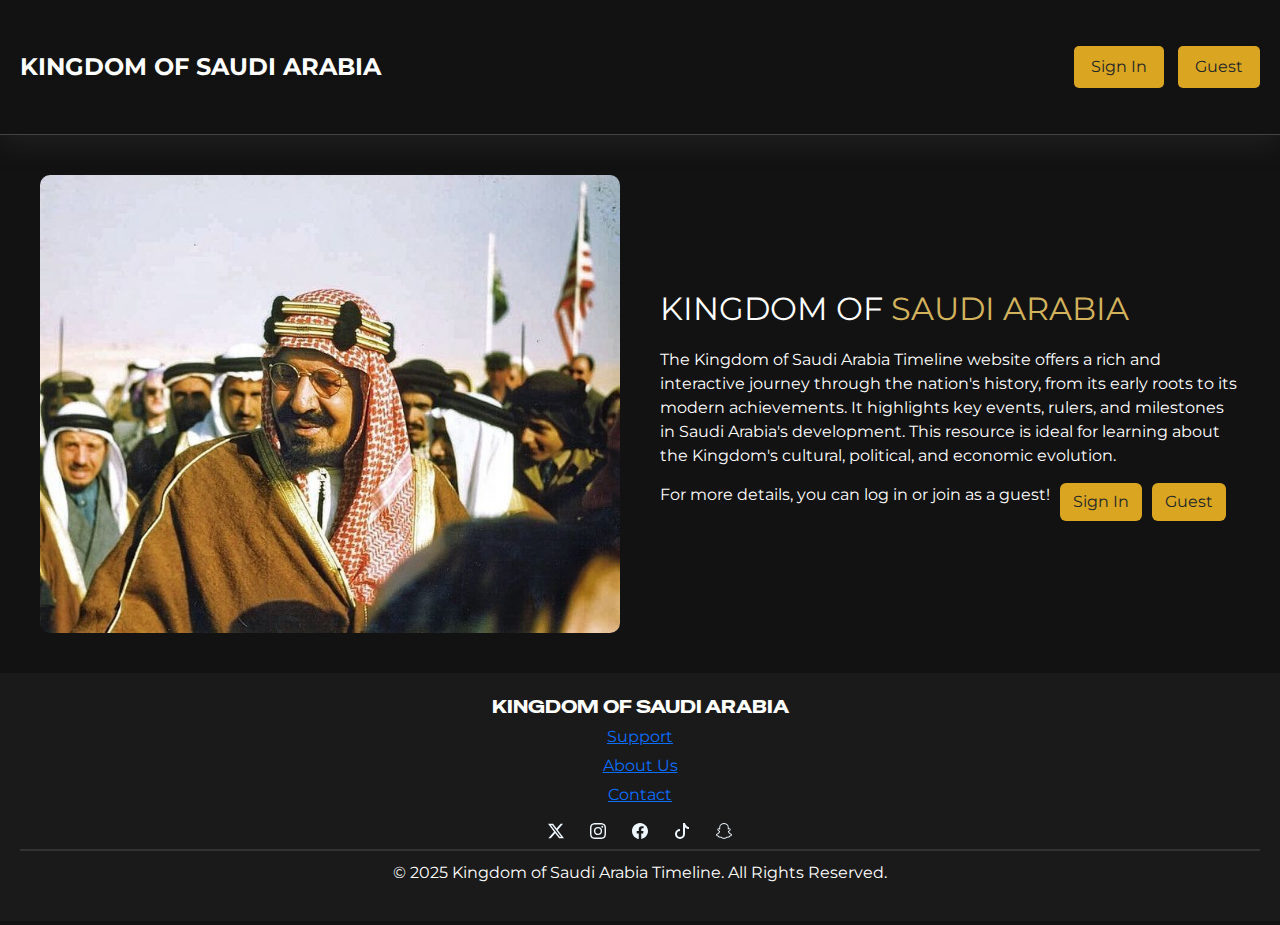
<file: index.html>
<!DOCTYPE html>
<html lang="en">
  <head>
    <meta charset="utf-8" />
    <meta name="viewport" content="width=device-width, initial-scale=1" />
    <title>TimeLine of Saudi</title>

    <link
      href="https://cdn.jsdelivr.net/npm/bootstrap@5.3.6/dist/css/bootstrap.min.css"
      rel="stylesheet"
      integrity="sha384-4Q6Gf2aSP4eDXB8Miphtr37CMZZQ5oXLH2yaXMJ2w8e2ZtHTl7GptT4jmndRuHDT"
      crossorigin="anonymous"
    />
    <link
      href="https://cdn.jsdelivr.net/npm/bootstrap@5.3.0/dist/css/bootstrap.min.css"
      rel="stylesheet"
    />
    <link rel="stylesheet" href="style.css" />
  </head>
  <body>
    <section>
      <nav>
        <div class="nav-title">
          <p class="">KINGDOM OF SAUDI ARABIA</p>
        </div>
        <div class="nav-btn">
          <a href="./sinIn.html">
            <button class="btn" style="background-color: goldenrod">
              Sign In
            </button></a
          >
          <a href=""><button class="btn" style="background-color: goldenrod">Guest</button></a>
          
        </div>
      </nav>
    </section>
    <section class="sec-2">
      <div class="sec-2-left">
        <div class="img">
          <img src="images/king-abdulazize.png" alt="" />
        </div>
      </div>
      <div class="sec-2-right">
        <div>
          <p class="title">
            KINGDOM OF
            <span style="color: rgb(211, 178, 93)">SAUDI ARABIA</span>
          </p>
        </div>
        <div>
          <p class="body-describe">
            The Kingdom of Saudi Arabia Timeline website offers a rich and
            interactive journey through the nation's history, from its early
            roots to its modern achievements. It highlights key events, rulers,
            and milestones in Saudi Arabia's development. This resource is ideal
            for learning about the Kingdom's cultural, political, and economic
            evolution.
          </p>
        </div>
        <div class="body-btn">
          <div>
            <p>For more details, you can log in or join as a guest!</p>
          </div>
          <a href="./sinIn.html">
            <button class="btn" style="background-color: goldenrod">
              Sign In
            </button></a
          >
          <a href=""><button class="btn" style="background-color: goldenrod">Guest</button></a>
        </div>
      </div>
    </section>

    <footer class="mb-1">
      <div class="footer-divs">
        <div class="footer-header">
          <div class="footer-titel">
            <p class="">KINGDOM OF SAUDI ARABIA</p>
          </div>
          <div class="support">
            <ul class="ul">
              <li><a href="">Support</a></li>
              <li><a href="">About Us</a></li>
              <li><a href="">Contact</a></li>
            </ul>
          </div>
        </div>
        <div class="d-flex justify-content-center gap-3">
          <svg
            xmlns="http://www.w3.org/2000/svg"
            style="color: aliceblue"
            width="16"
            height="16"
            fill="currentColor"
            class="bi bi-twitter-x"
            viewBox="0 0 16 16"
          >
            <path
              d="M12.6.75h2.454l-5.36 6.142L16 15.25h-4.937l-3.867-5.07-4.425 5.07H.316l5.733-6.57L0 .75h5.063l3.495 4.633L12.601.75Zm-.86 13.028h1.36L4.323 2.145H2.865z"
            />
          </svg>
          <svg
            xmlns="http://www.w3.org/2000/svg"
            style="color: aliceblue"
            width="16"
            height="16"
            fill="currentColor"
            class="bi bi-instagram"
            viewBox="0 0 16 16"
          >
            <path
              d="M8 0C5.829 0 5.556.01 4.703.048 3.85.088 3.269.222 2.76.42a3.9 3.9 0 0 0-1.417.923A3.9 3.9 0 0 0 .42 2.76C.222 3.268.087 3.85.048 4.7.01 5.555 0 5.827 0 8.001c0 2.172.01 2.444.048 3.297.04.852.174 1.433.372 1.942.205.526.478.972.923 1.417.444.445.89.719 1.416.923.51.198 1.09.333 1.942.372C5.555 15.99 5.827 16 8 16s2.444-.01 3.298-.048c.851-.04 1.434-.174 1.943-.372a3.9 3.9 0 0 0 1.416-.923c.445-.445.718-.891.923-1.417.197-.509.332-1.09.372-1.942C15.99 10.445 16 10.173 16 8s-.01-2.445-.048-3.299c-.04-.851-.175-1.433-.372-1.941a3.9 3.9 0 0 0-.923-1.417A3.9 3.9 0 0 0 13.24.42c-.51-.198-1.092-.333-1.943-.372C10.443.01 10.172 0 7.998 0zm-.717 1.442h.718c2.136 0 2.389.007 3.232.046.78.035 1.204.166 1.486.275.373.145.64.319.92.599s.453.546.598.92c.11.281.24.705.275 1.485.039.843.047 1.096.047 3.231s-.008 2.389-.047 3.232c-.035.78-.166 1.203-.275 1.485a2.5 2.5 0 0 1-.599.919c-.28.28-.546.453-.92.598-.28.11-.704.24-1.485.276-.843.038-1.096.047-3.232.047s-2.39-.009-3.233-.047c-.78-.036-1.203-.166-1.485-.276a2.5 2.5 0 0 1-.92-.598 2.5 2.5 0 0 1-.6-.92c-.109-.281-.24-.705-.275-1.485-.038-.843-.046-1.096-.046-3.233s.008-2.388.046-3.231c.036-.78.166-1.204.276-1.486.145-.373.319-.64.599-.92s.546-.453.92-.598c.282-.11.705-.24 1.485-.276.738-.034 1.024-.044 2.515-.045zm4.988 1.328a.96.96 0 1 0 0 1.92.96.96 0 0 0 0-1.92m-4.27 1.122a4.109 4.109 0 1 0 0 8.217 4.109 4.109 0 0 0 0-8.217m0 1.441a2.667 2.667 0 1 1 0 5.334 2.667 2.667 0 0 1 0-5.334"
            />
          </svg>
          <svg
            xmlns="http://www.w3.org/2000/svg"
            style="color: aliceblue"
            width="16"
            height="16"
            fill="currentColor"
            class="bi bi-facebook"
            viewBox="0 0 16 16"
          >
            <path
              d="M16 8.049c0-4.446-3.582-8.05-8-8.05C3.58 0-.002 3.603-.002 8.05c0 4.017 2.926 7.347 6.75 7.951v-5.625h-2.03V8.05H6.75V6.275c0-2.017 1.195-3.131 3.022-3.131.876 0 1.791.157 1.791.157v1.98h-1.009c-.993 0-1.303.621-1.303 1.258v1.51h2.218l-.354 2.326H9.25V16c3.824-.604 6.75-3.934 6.75-7.951"
            />
          </svg>
          <svg
            xmlns="http://www.w3.org/2000/svg"
            style="color: aliceblue"
            width="16"
            height="16"
            fill="currentColor"
            class="bi bi-tiktok"
            viewBox="0 0 16 16"
          >
            <path
              d="M9 0h1.98c.144.715.54 1.617 1.235 2.512C12.895 3.389 13.797 4 15 4v2c-1.753 0-3.07-.814-4-1.829V11a5 5 0 1 1-5-5v2a3 3 0 1 0 3 3z"
            />
          </svg>
          <svg
            xmlns="http://www.w3.org/2000/svg"
            style="color: aliceblue"
            width="16"
            height="16"
            fill="currentColor"
            class="bi bi-snapchat"
            viewBox="0 0 16 16"
          >
            <path
              d="M15.943 11.526c-.111-.303-.323-.465-.564-.599a1 1 0 0 0-.123-.064l-.219-.111c-.752-.399-1.339-.902-1.746-1.498a3.4 3.4 0 0 1-.3-.531c-.034-.1-.032-.156-.008-.207a.3.3 0 0 1 .097-.1c.129-.086.262-.173.352-.231.162-.104.289-.187.371-.245.309-.216.525-.446.66-.702a1.4 1.4 0 0 0 .069-1.16c-.205-.538-.713-.872-1.329-.872a1.8 1.8 0 0 0-.487.065c.006-.368-.002-.757-.035-1.139-.116-1.344-.587-2.048-1.077-2.61a4.3 4.3 0 0 0-1.095-.881C9.764.216 8.92 0 7.999 0s-1.76.216-2.505.641c-.412.232-.782.53-1.097.883-.49.562-.96 1.267-1.077 2.61-.033.382-.04.772-.036 1.138a1.8 1.8 0 0 0-.487-.065c-.615 0-1.124.335-1.328.873a1.4 1.4 0 0 0 .067 1.161c.136.256.352.486.66.701.082.058.21.14.371.246l.339.221a.4.4 0 0 1 .109.11c.026.053.027.11-.012.217a3.4 3.4 0 0 1-.295.52c-.398.583-.968 1.077-1.696 1.472-.385.204-.786.34-.955.8-.128.348-.044.743.28 1.075q.18.189.409.31a4.4 4.4 0 0 0 1 .4.7.7 0 0 1 .202.09c.118.104.102.26.259.488q.12.178.296.3c.33.229.701.243 1.095.258.355.014.758.03 1.217.18.19.064.389.186.618.328.55.338 1.305.802 2.566.802 1.262 0 2.02-.466 2.576-.806.227-.14.424-.26.609-.321.46-.152.863-.168 1.218-.181.393-.015.764-.03 1.095-.258a1.14 1.14 0 0 0 .336-.368c.114-.192.11-.327.217-.42a.6.6 0 0 1 .19-.087 4.5 4.5 0 0 0 1.014-.404c.16-.087.306-.2.429-.336l.004-.005c.304-.325.38-.709.256-1.047m-1.121.602c-.684.378-1.139.337-1.493.565-.3.193-.122.61-.34.76-.269.186-1.061-.012-2.085.326-.845.279-1.384 1.082-2.903 1.082s-2.045-.801-2.904-1.084c-1.022-.338-1.816-.14-2.084-.325-.218-.15-.041-.568-.341-.761-.354-.228-.809-.187-1.492-.563-.436-.24-.189-.39-.044-.46 2.478-1.199 2.873-3.05 2.89-3.188.022-.166.045-.297-.138-.466-.177-.164-.962-.65-1.18-.802-.36-.252-.52-.503-.402-.812.082-.214.281-.295.49-.295a1 1 0 0 1 .197.022c.396.086.78.285 1.002.338q.04.01.082.011c.118 0 .16-.06.152-.195-.026-.433-.087-1.277-.019-2.066.094-1.084.444-1.622.859-2.097.2-.229 1.137-1.22 2.93-1.22 1.792 0 2.732.987 2.931 1.215.416.475.766 1.013.859 2.098.068.788.009 1.632-.019 2.065-.01.142.034.195.152.195a.4.4 0 0 0 .082-.01c.222-.054.607-.253 1.002-.338a1 1 0 0 1 .197-.023c.21 0 .409.082.49.295.117.309-.04.56-.401.812-.218.152-1.003.638-1.18.802-.184.169-.16.3-.139.466.018.14.413 1.991 2.89 3.189.147.073.394.222-.041.464"
            />
          </svg>
        </div>
        <hr />
        <div style="text-align: center">
          <p>
            &copy; 2025 Kingdom of Saudi Arabia Timeline. All Rights Reserved.
          </p>
        </div>
      </div>
    </footer>
    <!-- bootstrap script -->
    <script
      src="https://cdn.jsdelivr.net/npm/bootstrap@5.3.6/dist/js/bootstrap.bundle.min.js"
      integrity="sha384-j1CDi7MgGQ12Z7Qab0qlWQ/Qqz24Gc6BM0thvEMVjHnfYGF0rmFCozFSxQBxwHKO"
      crossorigin="anonymous"
    ></script>
  </body>
</html>
</file>
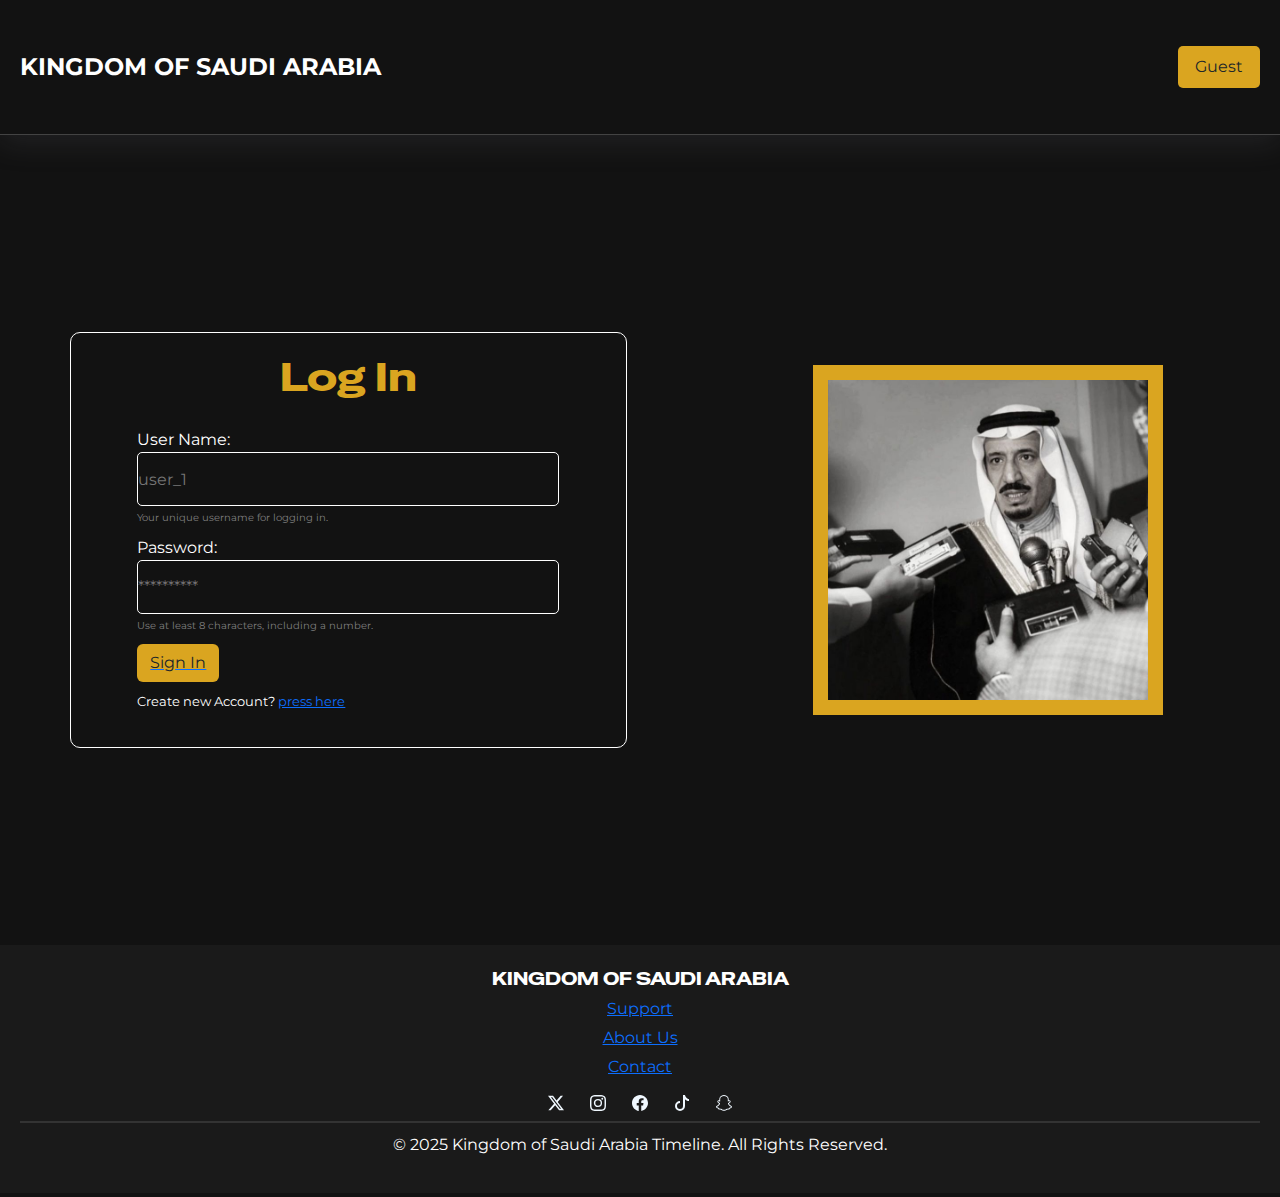
<file: login.html>
<!DOCTYPE html>
<html lang="en">
  <head>
    <meta charset="UTF-8" />
    <meta name="viewport" content="width=device-width, initial-scale=1.0" />
    <title>Document</title>
    <link
      href="https://cdn.jsdelivr.net/npm/bootstrap@5.3.6/dist/css/bootstrap.min.css"
      rel="stylesheet"
      integrity="sha384-4Q6Gf2aSP4eDXB8Miphtr37CMZZQ5oXLH2yaXMJ2w8e2ZtHTl7GptT4jmndRuHDT"
      crossorigin="anonymous"
    />
    <link
      href="https://cdn.jsdelivr.net/npm/bootstrap@5.3.0/dist/css/bootstrap.min.css"
      rel="stylesheet"
    />
    <link rel="stylesheet" href="style.css" />
  </head>
  <body>
    <section>
      <nav>
        <div class="nav-title">
          <p class="">KINGDOM OF SAUDI ARABIA</p>
        </div>
        <div class="nav-btn">
          <button class="btn" style="background-color: goldenrod">Guest</button>
        </div>
      </nav>
    </section>
    <section class="log-in-sec">
      <div class="log-in-sec-left">
        <div class="login-form-container">
          <p class="log-in-title">Log In</p>
          <form class="login-form">
            <div class="login-inputs">
              <!-- user name -->
              <div class="login-input-feilds">
                <label for="username-login">User Name:</label>
                <input type="text" id="username-login" placeholder="user_1" />
                <span class="span" id="login-username-span"
                  >Your unique username for logging in.</span
                >
              </div>
              <!-- password -->
              <div class="input-feilds">
                <label for="pass-login">Password:</label>
                <input type="pass" id="pass-login" placeholder="**********" />
                <span class="span" id="login-pass-span"
                  >Use at least 8 characters, including a number.</span
                >
              </div>
              <!-- submit button -->
              <div class="input-feilds">
                <a href="./index.html">
                <button class="sign-in-btn btn" style="background-color: goldenrod">
                  Sign In
                </button>
              </a>
              </div>

              <div class="input-feilds">
                <p class="have-account">
                  Create new Account? <a href="./sinIn.html"> press here</a>
                </p>
              </div>
            </div>
          </form>
        </div>
      </div>
      <div class="log-in-sec-right">
        <img src="images/king-salman.png" alt="" width="60%" />
      </div>
    </section>
    <footer class="mb-1">
      <div class="footer-divs">
        <div class="footer-header">
          <div class="footer-titel">
            <p class="">KINGDOM OF SAUDI ARABIA</p>
          </div>
          <div class="support">
            <ul class="ul">
              <li><a href="">Support</a></li>
              <li><a href="">About Us</a></li>
              <li><a href="">Contact</a></li>
            </ul>
          </div>
        </div>
        <div class="d-flex justify-content-center gap-3">
          <svg
            xmlns="http://www.w3.org/2000/svg"
            style="color: aliceblue"
            width="16"
            height="16"
            fill="currentColor"
            class="bi bi-twitter-x"
            viewBox="0 0 16 16"
          >
            <path
              d="M12.6.75h2.454l-5.36 6.142L16 15.25h-4.937l-3.867-5.07-4.425 5.07H.316l5.733-6.57L0 .75h5.063l3.495 4.633L12.601.75Zm-.86 13.028h1.36L4.323 2.145H2.865z"
            />
          </svg>
          <svg
            xmlns="http://www.w3.org/2000/svg"
            style="color: aliceblue"
            width="16"
            height="16"
            fill="currentColor"
            class="bi bi-instagram"
            viewBox="0 0 16 16"
          >
            <path
              d="M8 0C5.829 0 5.556.01 4.703.048 3.85.088 3.269.222 2.76.42a3.9 3.9 0 0 0-1.417.923A3.9 3.9 0 0 0 .42 2.76C.222 3.268.087 3.85.048 4.7.01 5.555 0 5.827 0 8.001c0 2.172.01 2.444.048 3.297.04.852.174 1.433.372 1.942.205.526.478.972.923 1.417.444.445.89.719 1.416.923.51.198 1.09.333 1.942.372C5.555 15.99 5.827 16 8 16s2.444-.01 3.298-.048c.851-.04 1.434-.174 1.943-.372a3.9 3.9 0 0 0 1.416-.923c.445-.445.718-.891.923-1.417.197-.509.332-1.09.372-1.942C15.99 10.445 16 10.173 16 8s-.01-2.445-.048-3.299c-.04-.851-.175-1.433-.372-1.941a3.9 3.9 0 0 0-.923-1.417A3.9 3.9 0 0 0 13.24.42c-.51-.198-1.092-.333-1.943-.372C10.443.01 10.172 0 7.998 0zm-.717 1.442h.718c2.136 0 2.389.007 3.232.046.78.035 1.204.166 1.486.275.373.145.64.319.92.599s.453.546.598.92c.11.281.24.705.275 1.485.039.843.047 1.096.047 3.231s-.008 2.389-.047 3.232c-.035.78-.166 1.203-.275 1.485a2.5 2.5 0 0 1-.599.919c-.28.28-.546.453-.92.598-.28.11-.704.24-1.485.276-.843.038-1.096.047-3.232.047s-2.39-.009-3.233-.047c-.78-.036-1.203-.166-1.485-.276a2.5 2.5 0 0 1-.92-.598 2.5 2.5 0 0 1-.6-.92c-.109-.281-.24-.705-.275-1.485-.038-.843-.046-1.096-.046-3.233s.008-2.388.046-3.231c.036-.78.166-1.204.276-1.486.145-.373.319-.64.599-.92s.546-.453.92-.598c.282-.11.705-.24 1.485-.276.738-.034 1.024-.044 2.515-.045zm4.988 1.328a.96.96 0 1 0 0 1.92.96.96 0 0 0 0-1.92m-4.27 1.122a4.109 4.109 0 1 0 0 8.217 4.109 4.109 0 0 0 0-8.217m0 1.441a2.667 2.667 0 1 1 0 5.334 2.667 2.667 0 0 1 0-5.334"
            />
          </svg>
          <svg
            xmlns="http://www.w3.org/2000/svg"
            style="color: aliceblue"
            width="16"
            height="16"
            fill="currentColor"
            class="bi bi-facebook"
            viewBox="0 0 16 16"
          >
            <path
              d="M16 8.049c0-4.446-3.582-8.05-8-8.05C3.58 0-.002 3.603-.002 8.05c0 4.017 2.926 7.347 6.75 7.951v-5.625h-2.03V8.05H6.75V6.275c0-2.017 1.195-3.131 3.022-3.131.876 0 1.791.157 1.791.157v1.98h-1.009c-.993 0-1.303.621-1.303 1.258v1.51h2.218l-.354 2.326H9.25V16c3.824-.604 6.75-3.934 6.75-7.951"
            />
          </svg>
          <svg
            xmlns="http://www.w3.org/2000/svg"
            style="color: aliceblue"
            width="16"
            height="16"
            fill="currentColor"
            class="bi bi-tiktok"
            viewBox="0 0 16 16"
          >
            <path
              d="M9 0h1.98c.144.715.54 1.617 1.235 2.512C12.895 3.389 13.797 4 15 4v2c-1.753 0-3.07-.814-4-1.829V11a5 5 0 1 1-5-5v2a3 3 0 1 0 3 3z"
            />
          </svg>
          <svg
            xmlns="http://www.w3.org/2000/svg"
            style="color: aliceblue"
            width="16"
            height="16"
            fill="currentColor"
            class="bi bi-snapchat"
            viewBox="0 0 16 16"
          >
            <path
              d="M15.943 11.526c-.111-.303-.323-.465-.564-.599a1 1 0 0 0-.123-.064l-.219-.111c-.752-.399-1.339-.902-1.746-1.498a3.4 3.4 0 0 1-.3-.531c-.034-.1-.032-.156-.008-.207a.3.3 0 0 1 .097-.1c.129-.086.262-.173.352-.231.162-.104.289-.187.371-.245.309-.216.525-.446.66-.702a1.4 1.4 0 0 0 .069-1.16c-.205-.538-.713-.872-1.329-.872a1.8 1.8 0 0 0-.487.065c.006-.368-.002-.757-.035-1.139-.116-1.344-.587-2.048-1.077-2.61a4.3 4.3 0 0 0-1.095-.881C9.764.216 8.92 0 7.999 0s-1.76.216-2.505.641c-.412.232-.782.53-1.097.883-.49.562-.96 1.267-1.077 2.61-.033.382-.04.772-.036 1.138a1.8 1.8 0 0 0-.487-.065c-.615 0-1.124.335-1.328.873a1.4 1.4 0 0 0 .067 1.161c.136.256.352.486.66.701.082.058.21.14.371.246l.339.221a.4.4 0 0 1 .109.11c.026.053.027.11-.012.217a3.4 3.4 0 0 1-.295.52c-.398.583-.968 1.077-1.696 1.472-.385.204-.786.34-.955.8-.128.348-.044.743.28 1.075q.18.189.409.31a4.4 4.4 0 0 0 1 .4.7.7 0 0 1 .202.09c.118.104.102.26.259.488q.12.178.296.3c.33.229.701.243 1.095.258.355.014.758.03 1.217.18.19.064.389.186.618.328.55.338 1.305.802 2.566.802 1.262 0 2.02-.466 2.576-.806.227-.14.424-.26.609-.321.46-.152.863-.168 1.218-.181.393-.015.764-.03 1.095-.258a1.14 1.14 0 0 0 .336-.368c.114-.192.11-.327.217-.42a.6.6 0 0 1 .19-.087 4.5 4.5 0 0 0 1.014-.404c.16-.087.306-.2.429-.336l.004-.005c.304-.325.38-.709.256-1.047m-1.121.602c-.684.378-1.139.337-1.493.565-.3.193-.122.61-.34.76-.269.186-1.061-.012-2.085.326-.845.279-1.384 1.082-2.903 1.082s-2.045-.801-2.904-1.084c-1.022-.338-1.816-.14-2.084-.325-.218-.15-.041-.568-.341-.761-.354-.228-.809-.187-1.492-.563-.436-.24-.189-.39-.044-.46 2.478-1.199 2.873-3.05 2.89-3.188.022-.166.045-.297-.138-.466-.177-.164-.962-.65-1.18-.802-.36-.252-.52-.503-.402-.812.082-.214.281-.295.49-.295a1 1 0 0 1 .197.022c.396.086.78.285 1.002.338q.04.01.082.011c.118 0 .16-.06.152-.195-.026-.433-.087-1.277-.019-2.066.094-1.084.444-1.622.859-2.097.2-.229 1.137-1.22 2.93-1.22 1.792 0 2.732.987 2.931 1.215.416.475.766 1.013.859 2.098.068.788.009 1.632-.019 2.065-.01.142.034.195.152.195a.4.4 0 0 0 .082-.01c.222-.054.607-.253 1.002-.338a1 1 0 0 1 .197-.023c.21 0 .409.082.49.295.117.309-.04.56-.401.812-.218.152-1.003.638-1.18.802-.184.169-.16.3-.139.466.018.14.413 1.991 2.89 3.189.147.073.394.222-.041.464"
            />
          </svg>
        </div>
        <hr />
        <div style="text-align: center">
          <p>
            &copy; 2025 Kingdom of Saudi Arabia Timeline. All Rights Reserved.
          </p>
        </div>
      </div>
    </footer>

    <!-- <script src="./main-login.js"></script> -->
     <script src="./main.js"></script>
    <script
      src="https://cdn.jsdelivr.net/npm/bootstrap@5.3.6/dist/js/bootstrap.bundle.min.js"
      integrity="sha384-j1CDi7MgGQ12Z7Qab0qlWQ/Qqz24Gc6BM0thvEMVjHnfYGF0rmFCozFSxQBxwHKO"
      crossorigin="anonymous"
    ></script>
  </body>
</html>
</file>
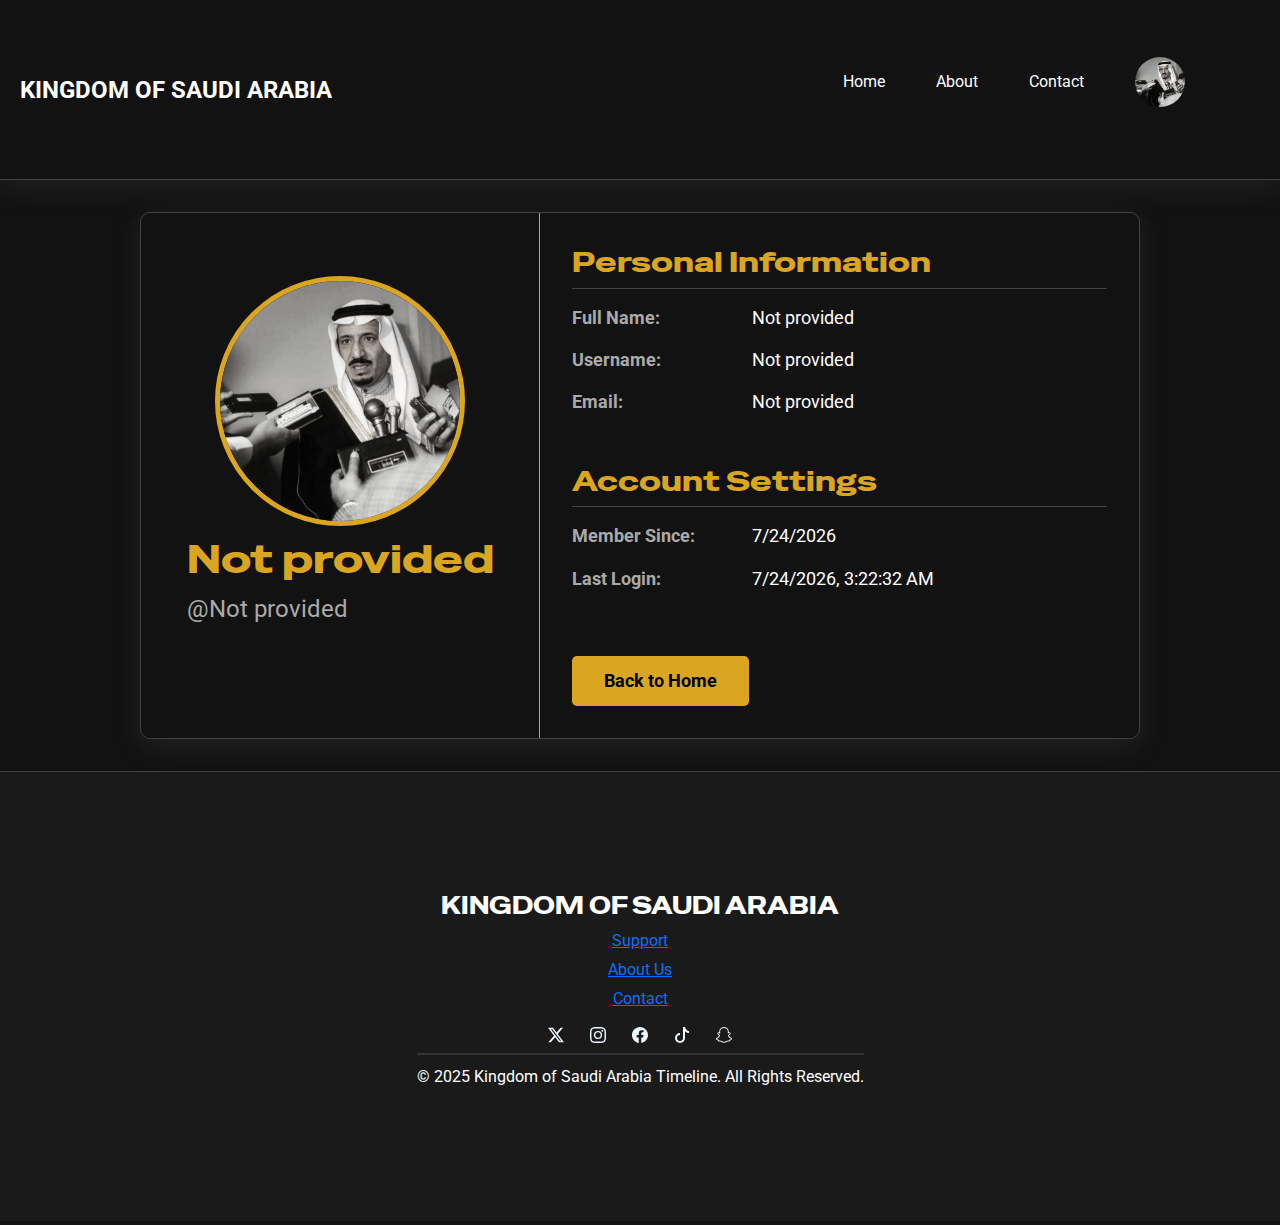
<file: profile.html>
<!DOCTYPE html>
<html lang="en">
  <head>
    <meta charset="UTF-8" />
    <meta name="viewport" content="width=device-width, initial-scale=1.0" />
    <title>User Profile</title>
    <link
      href="https://cdn.jsdelivr.net/npm/bootstrap@5.3.6/dist/css/bootstrap.min.css"
      rel="stylesheet"
      integrity="sha384-4Q6Gf2aSP4eDXB8Miphtr37CMZZQ5oXLH2yaXMJ2w8e2ZtHTl7GptT4jmndRuHDT"
      crossorigin="anonymous"
    />
    <link
      href="https://cdn.jsdelivr.net/npm/bootstrap@5.3.0/dist/css/bootstrap.min.css"
      rel="stylesheet"
    />
    <link rel="stylesheet" href="./style.css" />
    <link rel="stylesheet" href="./profile.css">
  </head>
  <body>
      <nav>
        <div class="nav-title">
          <p class="">KINGDOM OF SAUDI ARABIA</p>
        </div>
        <div>
          <ul class="nav-item">
            <li><a href="">Home</a></li>
            <li><a href="">About</a></li>
            <li><a href="">Contact</a></li>
            <a href="./profile.html"><img src="./images/king-salman.png" alt="" height="50vh"></a>
          </ul>
        </div>
        </div>
      </nav>

    <div class="profile-container">
      <div class="profile-card">
        <div class="profile-image-section">
          <img
            src="./images/king-salman.png"
            alt="Profile Image"
            class="profile-img"
            id="profile-img"
          />
          <div class="profile-header">
            <h1 class="profile-name" id="profile-name">Loading...</h1>
            <p class="profile-username" id="profile-username">@username</p>
          </div>
        </div>

        <div class="profile-info-section">
          <div class="profile-section">
            <h2 class="section-title">Personal Information</h2>
            <div class="info-item">
              <div class="info-label">Full Name:</div>
              <div class="info-value" id="full-name">-</div>
            </div>
            <div class="info-item">
              <div class="info-label">Username:</div>
              <div class="info-value" id="username">-</div>
            </div>
            <div class="info-item">
              <div class="info-label">Email:</div>
              <div class="info-value" id="email">-</div>
            </div>
          </div>

          <div class="profile-section">
            <h2 class="section-title">Account Settings</h2>
            <div class="info-item">
              <div class="info-label">Member Since:</div>
              <div class="info-value">Today</div>
            </div>
            <div class="info-item">
              <div class="info-label">Last Login:</div>
              <div class="info-value">Just now</div>
            </div>
          </div>

          <button
            class="btn-goldenrod"
            onclick="window.location.href='index.html'"
          >
            Back to Home
          </button>
        </div>
      </div>
    </div>


    <footer class="mb-1">
      <div class="footer-divs">
        <div class="footer-header">
          <div class="footer-titel">
            <p class="">KINGDOM OF SAUDI ARABIA</p>
          </div>
          <div class="support">
            <ul class="ul">
              <li><a href="">Support</a></li>
              <li><a href="">About Us</a></li>
              <li><a href="">Contact</a></li>
            </ul>
          </div>
        </div>
        <div class="d-flex justify-content-center gap-3">
          <svg
            xmlns="http://www.w3.org/2000/svg"
            style="color: aliceblue"
            width="16"
            height="16"
            fill="currentColor"
            class="bi bi-twitter-x"
            viewBox="0 0 16 16"
          >
            <path
              d="M12.6.75h2.454l-5.36 6.142L16 15.25h-4.937l-3.867-5.07-4.425 5.07H.316l5.733-6.57L0 .75h5.063l3.495 4.633L12.601.75Zm-.86 13.028h1.36L4.323 2.145H2.865z"
            />
          </svg>
          <svg
            xmlns="http://www.w3.org/2000/svg"
            style="color: aliceblue"
            width="16"
            height="16"
            fill="currentColor"
            class="bi bi-instagram"
            viewBox="0 0 16 16"
          >
            <path
              d="M8 0C5.829 0 5.556.01 4.703.048 3.85.088 3.269.222 2.76.42a3.9 3.9 0 0 0-1.417.923A3.9 3.9 0 0 0 .42 2.76C.222 3.268.087 3.85.048 4.7.01 5.555 0 5.827 0 8.001c0 2.172.01 2.444.048 3.297.04.852.174 1.433.372 1.942.205.526.478.972.923 1.417.444.445.89.719 1.416.923.51.198 1.09.333 1.942.372C5.555 15.99 5.827 16 8 16s2.444-.01 3.298-.048c.851-.04 1.434-.174 1.943-.372a3.9 3.9 0 0 0 1.416-.923c.445-.445.718-.891.923-1.417.197-.509.332-1.09.372-1.942C15.99 10.445 16 10.173 16 8s-.01-2.445-.048-3.299c-.04-.851-.175-1.433-.372-1.941a3.9 3.9 0 0 0-.923-1.417A3.9 3.9 0 0 0 13.24.42c-.51-.198-1.092-.333-1.943-.372C10.443.01 10.172 0 7.998 0zm-.717 1.442h.718c2.136 0 2.389.007 3.232.046.78.035 1.204.166 1.486.275.373.145.64.319.92.599s.453.546.598.92c.11.281.24.705.275 1.485.039.843.047 1.096.047 3.231s-.008 2.389-.047 3.232c-.035.78-.166 1.203-.275 1.485a2.5 2.5 0 0 1-.599.919c-.28.28-.546.453-.92.598-.28.11-.704.24-1.485.276-.843.038-1.096.047-3.232.047s-2.39-.009-3.233-.047c-.78-.036-1.203-.166-1.485-.276a2.5 2.5 0 0 1-.92-.598 2.5 2.5 0 0 1-.6-.92c-.109-.281-.24-.705-.275-1.485-.038-.843-.046-1.096-.046-3.233s.008-2.388.046-3.231c.036-.78.166-1.204.276-1.486.145-.373.319-.64.599-.92s.546-.453.92-.598c.282-.11.705-.24 1.485-.276.738-.034 1.024-.044 2.515-.045zm4.988 1.328a.96.96 0 1 0 0 1.92.96.96 0 0 0 0-1.92m-4.27 1.122a4.109 4.109 0 1 0 0 8.217 4.109 4.109 0 0 0 0-8.217m0 1.441a2.667 2.667 0 1 1 0 5.334 2.667 2.667 0 0 1 0-5.334"
            />
          </svg>
          <svg
            xmlns="http://www.w3.org/2000/svg"
            style="color: aliceblue"
            width="16"
            height="16"
            fill="currentColor"
            class="bi bi-facebook"
            viewBox="0 0 16 16"
          >
            <path
              d="M16 8.049c0-4.446-3.582-8.05-8-8.05C3.58 0-.002 3.603-.002 8.05c0 4.017 2.926 7.347 6.75 7.951v-5.625h-2.03V8.05H6.75V6.275c0-2.017 1.195-3.131 3.022-3.131.876 0 1.791.157 1.791.157v1.98h-1.009c-.993 0-1.303.621-1.303 1.258v1.51h2.218l-.354 2.326H9.25V16c3.824-.604 6.75-3.934 6.75-7.951"
            />
          </svg>
          <svg
            xmlns="http://www.w3.org/2000/svg"
            style="color: aliceblue"
            width="16"
            height="16"
            fill="currentColor"
            class="bi bi-tiktok"
            viewBox="0 0 16 16"
          >
            <path
              d="M9 0h1.98c.144.715.54 1.617 1.235 2.512C12.895 3.389 13.797 4 15 4v2c-1.753 0-3.07-.814-4-1.829V11a5 5 0 1 1-5-5v2a3 3 0 1 0 3 3z"
            />
          </svg>
          <svg
            xmlns="http://www.w3.org/2000/svg"
            style="color: aliceblue"
            width="16"
            height="16"
            fill="currentColor"
            class="bi bi-snapchat"
            viewBox="0 0 16 16"
          >
            <path
              d="M15.943 11.526c-.111-.303-.323-.465-.564-.599a1 1 0 0 0-.123-.064l-.219-.111c-.752-.399-1.339-.902-1.746-1.498a3.4 3.4 0 0 1-.3-.531c-.034-.1-.032-.156-.008-.207a.3.3 0 0 1 .097-.1c.129-.086.262-.173.352-.231.162-.104.289-.187.371-.245.309-.216.525-.446.66-.702a1.4 1.4 0 0 0 .069-1.16c-.205-.538-.713-.872-1.329-.872a1.8 1.8 0 0 0-.487.065c.006-.368-.002-.757-.035-1.139-.116-1.344-.587-2.048-1.077-2.61a4.3 4.3 0 0 0-1.095-.881C9.764.216 8.92 0 7.999 0s-1.76.216-2.505.641c-.412.232-.782.53-1.097.883-.49.562-.96 1.267-1.077 2.61-.033.382-.04.772-.036 1.138a1.8 1.8 0 0 0-.487-.065c-.615 0-1.124.335-1.328.873a1.4 1.4 0 0 0 .067 1.161c.136.256.352.486.66.701.082.058.21.14.371.246l.339.221a.4.4 0 0 1 .109.11c.026.053.027.11-.012.217a3.4 3.4 0 0 1-.295.52c-.398.583-.968 1.077-1.696 1.472-.385.204-.786.34-.955.8-.128.348-.044.743.28 1.075q.18.189.409.31a4.4 4.4 0 0 0 1 .4.7.7 0 0 1 .202.09c.118.104.102.26.259.488q.12.178.296.3c.33.229.701.243 1.095.258.355.014.758.03 1.217.18.19.064.389.186.618.328.55.338 1.305.802 2.566.802 1.262 0 2.02-.466 2.576-.806.227-.14.424-.26.609-.321.46-.152.863-.168 1.218-.181.393-.015.764-.03 1.095-.258a1.14 1.14 0 0 0 .336-.368c.114-.192.11-.327.217-.42a.6.6 0 0 1 .19-.087 4.5 4.5 0 0 0 1.014-.404c.16-.087.306-.2.429-.336l.004-.005c.304-.325.38-.709.256-1.047m-1.121.602c-.684.378-1.139.337-1.493.565-.3.193-.122.61-.34.76-.269.186-1.061-.012-2.085.326-.845.279-1.384 1.082-2.903 1.082s-2.045-.801-2.904-1.084c-1.022-.338-1.816-.14-2.084-.325-.218-.15-.041-.568-.341-.761-.354-.228-.809-.187-1.492-.563-.436-.24-.189-.39-.044-.46 2.478-1.199 2.873-3.05 2.89-3.188.022-.166.045-.297-.138-.466-.177-.164-.962-.65-1.18-.802-.36-.252-.52-.503-.402-.812.082-.214.281-.295.49-.295a1 1 0 0 1 .197.022c.396.086.78.285 1.002.338q.04.01.082.011c.118 0 .16-.06.152-.195-.026-.433-.087-1.277-.019-2.066.094-1.084.444-1.622.859-2.097.2-.229 1.137-1.22 2.93-1.22 1.792 0 2.732.987 2.931 1.215.416.475.766 1.013.859 2.098.068.788.009 1.632-.019 2.065-.01.142.034.195.152.195a.4.4 0 0 0 .082-.01c.222-.054.607-.253 1.002-.338a1 1 0 0 1 .197-.023c.21 0 .409.082.49.295.117.309-.04.56-.401.812-.218.152-1.003.638-1.18.802-.184.169-.16.3-.139.466.018.14.413 1.991 2.89 3.189.147.073.394.222-.041.464"
            />
          </svg>
        </div>
        <hr />
        <div style="text-align: center">
          <p>
            &copy; 2025 Kingdom of Saudi Arabia Timeline. All Rights Reserved.
          </p>
        </div>
      </div>
    </footer>

    <script src="profile.js"></script>
  </body>
</html>
</file>
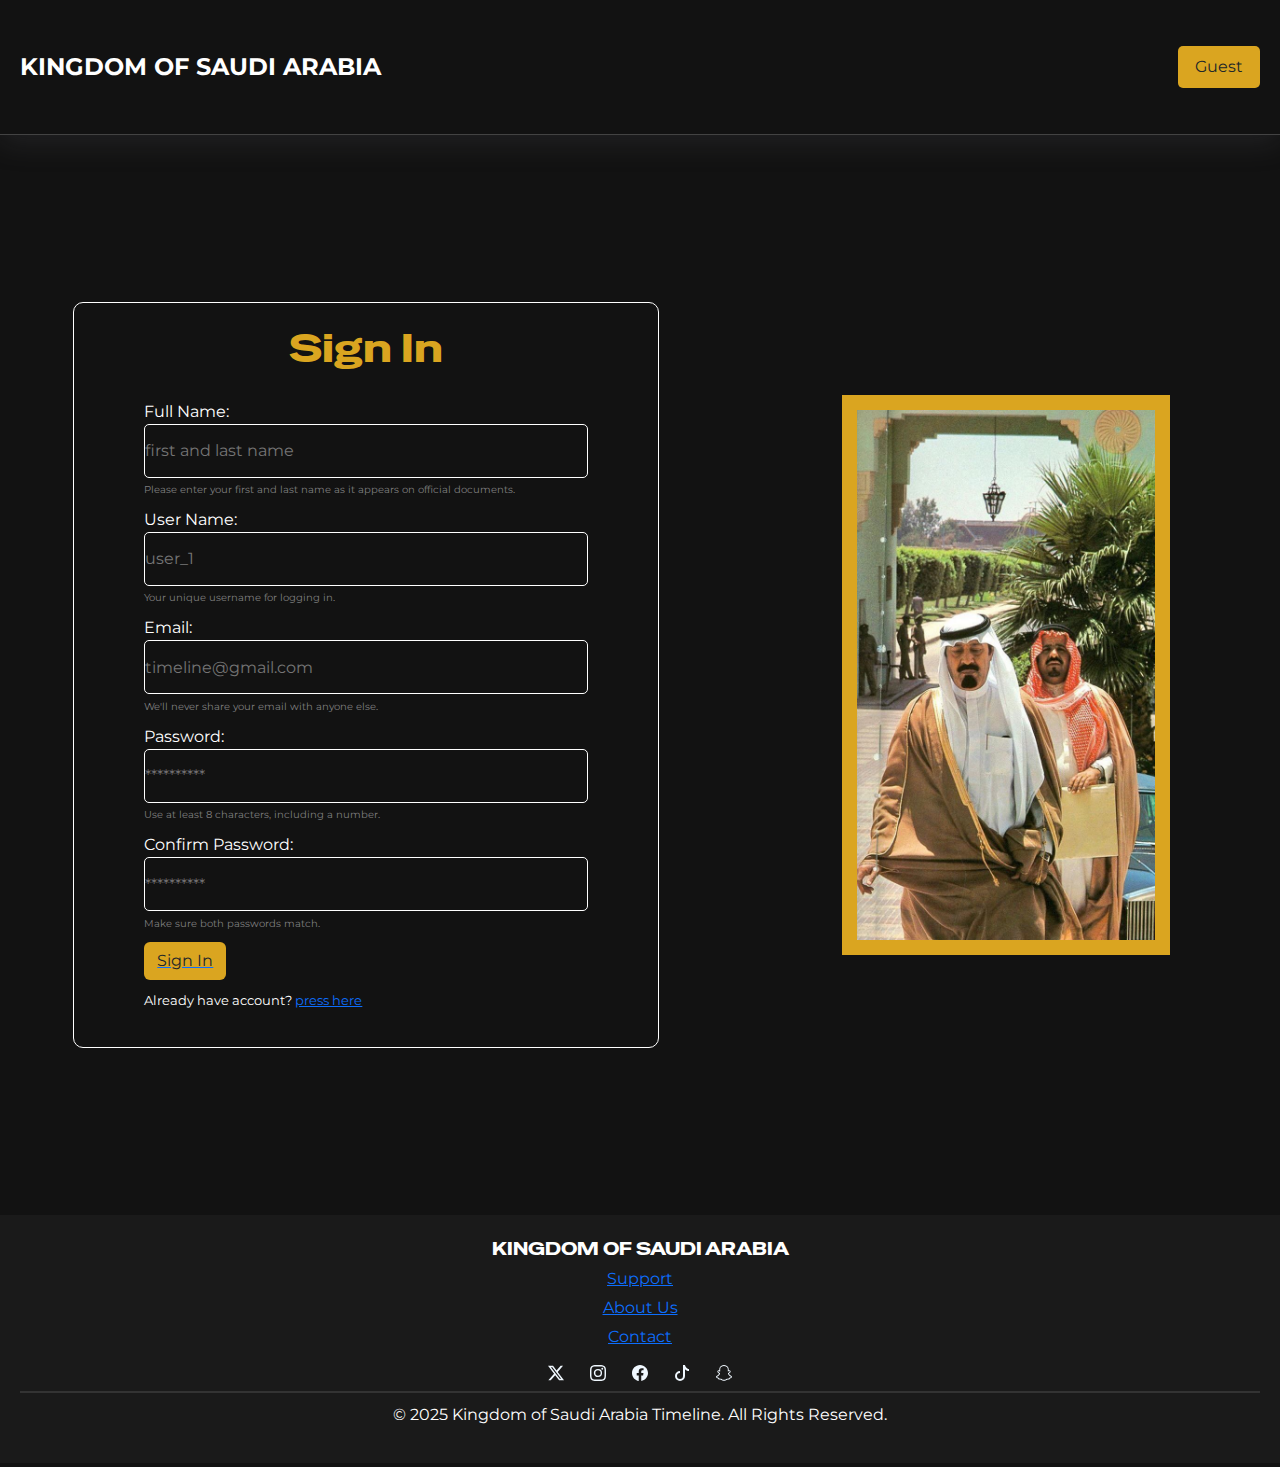
<file: sinIn.html>
<!DOCTYPE html>
<html lang="en">
  <head>
    <meta charset="UTF-8" />
    <meta name="viewport" content="width=device-width, initial-scale=1.0" />
    <title>Document</title>
    <link
      href="https://cdn.jsdelivr.net/npm/bootstrap@5.3.6/dist/css/bootstrap.min.css"
      rel="stylesheet"
      integrity="sha384-4Q6Gf2aSP4eDXB8Miphtr37CMZZQ5oXLH2yaXMJ2w8e2ZtHTl7GptT4jmndRuHDT"
      crossorigin="anonymous"
    />
    <link
      href="https://cdn.jsdelivr.net/npm/bootstrap@5.3.0/dist/css/bootstrap.min.css"
      rel="stylesheet"
    />
    <link rel="stylesheet" href="style.css" />
  </head>
  <body>
    <section>
      <nav>
        <div class="nav-title">
          <p class="">KINGDOM OF SAUDI ARABIA</p>
        </div>
        <div class="nav-btn">
          <button class="btn" style="background-color: goldenrod">Guest</button>
        </div>
      </nav>
    </section>
    <section class="sign-in-sec">
      <div class="sign-in-sec-left">
        <div class="form-container">
          <p class="Sign-in-title">Sign In</p>
          <form class="signin-form">
            <div class="inputs">
              <!-- full name -->
              <div class="input-feilds">
                <label for="fullName">Full Name:</label>
                <input
                  type="text"
                  id="fullName"
                  placeholder="first and last name"
                />
                <span class="span" id="fullName-span"
                  >Please enter your first and last name as it appears on
                  official documents.</span
                >
              </div>
              <!-- user name -->
              <div class="input-feilds">
                <label for="username">User Name:</label>
                <input type="text" id="username" placeholder="user_1" />
                <span class="span" id="username-span"
                  >Your unique username for logging in.</span
                >
              </div>
              <!-- Email -->
              <div class="input-feilds">
                <label for="email">Email:</label>
                <input
                  type="email"
                  id="email"
                  placeholder="timeline@gmail.com"
                />
                <span class="span" id="email-span"
                  >We'll never share your email with anyone else.</span
                >
              </div>
              <!-- password -->
              <div class="input-feilds">
                <label for="pass">Password:</label>
                <input type="password" id="pass" placeholder="**********" />
                <span class="span" id="pass-span"
                  >Use at least 8 characters, including a number.</span
                >
              </div>
              <!-- confirm pass -->
              <div class="input-feilds">
                <label for="conPass">Confirm Password:</label>
                <input type="password" id="conPass" placeholder="**********" />
                <span class="span" id="conPass-span"
                  >Make sure both passwords match.</span
                >
              </div>
              <!-- submit button -->
              <div class="input-feilds">
              <a href="./login.html">
                <button class="sign-in-btn btn" style="background-color: goldenrod">
                  Sign In
                </button>
              </a>
              </div>
              <div class="input-feilds">
                <p class="have-account">
                  Already have account? <a href="./login.html"> press here</a>
                </p>
              </div>
            </div>
          </form>
        </div>
      </div>
      <div class="sign-in-sec-right">
        <img src="images/king-abdullah.png" alt="" width="60%" />
      </div>
    </section>

    <footer class="mb-1">
      <div class="footer-divs">
        <div class="footer-header">
          <div class="footer-titel">
            <p class="">KINGDOM OF SAUDI ARABIA</p>
          </div>
          <div class="support">
            <ul class="ul">
              <li><a href="">Support</a></li>
              <li><a href="">About Us</a></li>
              <li><a href="">Contact</a></li>
            </ul>
          </div>
        </div>
        <div class="d-flex justify-content-center gap-3">
          <svg
            xmlns="http://www.w3.org/2000/svg"
            style="color: aliceblue"
            width="16"
            height="16"
            fill="currentColor"
            class="bi bi-twitter-x"
            viewBox="0 0 16 16"
          >
            <path
              d="M12.6.75h2.454l-5.36 6.142L16 15.25h-4.937l-3.867-5.07-4.425 5.07H.316l5.733-6.57L0 .75h5.063l3.495 4.633L12.601.75Zm-.86 13.028h1.36L4.323 2.145H2.865z"
            />
          </svg>
          <svg
            xmlns="http://www.w3.org/2000/svg"
            style="color: aliceblue"
            width="16"
            height="16"
            fill="currentColor"
            class="bi bi-instagram"
            viewBox="0 0 16 16"
          >
            <path
              d="M8 0C5.829 0 5.556.01 4.703.048 3.85.088 3.269.222 2.76.42a3.9 3.9 0 0 0-1.417.923A3.9 3.9 0 0 0 .42 2.76C.222 3.268.087 3.85.048 4.7.01 5.555 0 5.827 0 8.001c0 2.172.01 2.444.048 3.297.04.852.174 1.433.372 1.942.205.526.478.972.923 1.417.444.445.89.719 1.416.923.51.198 1.09.333 1.942.372C5.555 15.99 5.827 16 8 16s2.444-.01 3.298-.048c.851-.04 1.434-.174 1.943-.372a3.9 3.9 0 0 0 1.416-.923c.445-.445.718-.891.923-1.417.197-.509.332-1.09.372-1.942C15.99 10.445 16 10.173 16 8s-.01-2.445-.048-3.299c-.04-.851-.175-1.433-.372-1.941a3.9 3.9 0 0 0-.923-1.417A3.9 3.9 0 0 0 13.24.42c-.51-.198-1.092-.333-1.943-.372C10.443.01 10.172 0 7.998 0zm-.717 1.442h.718c2.136 0 2.389.007 3.232.046.78.035 1.204.166 1.486.275.373.145.64.319.92.599s.453.546.598.92c.11.281.24.705.275 1.485.039.843.047 1.096.047 3.231s-.008 2.389-.047 3.232c-.035.78-.166 1.203-.275 1.485a2.5 2.5 0 0 1-.599.919c-.28.28-.546.453-.92.598-.28.11-.704.24-1.485.276-.843.038-1.096.047-3.232.047s-2.39-.009-3.233-.047c-.78-.036-1.203-.166-1.485-.276a2.5 2.5 0 0 1-.92-.598 2.5 2.5 0 0 1-.6-.92c-.109-.281-.24-.705-.275-1.485-.038-.843-.046-1.096-.046-3.233s.008-2.388.046-3.231c.036-.78.166-1.204.276-1.486.145-.373.319-.64.599-.92s.546-.453.92-.598c.282-.11.705-.24 1.485-.276.738-.034 1.024-.044 2.515-.045zm4.988 1.328a.96.96 0 1 0 0 1.92.96.96 0 0 0 0-1.92m-4.27 1.122a4.109 4.109 0 1 0 0 8.217 4.109 4.109 0 0 0 0-8.217m0 1.441a2.667 2.667 0 1 1 0 5.334 2.667 2.667 0 0 1 0-5.334"
            />
          </svg>
          <svg
            xmlns="http://www.w3.org/2000/svg"
            style="color: aliceblue"
            width="16"
            height="16"
            fill="currentColor"
            class="bi bi-facebook"
            viewBox="0 0 16 16"
          >
            <path
              d="M16 8.049c0-4.446-3.582-8.05-8-8.05C3.58 0-.002 3.603-.002 8.05c0 4.017 2.926 7.347 6.75 7.951v-5.625h-2.03V8.05H6.75V6.275c0-2.017 1.195-3.131 3.022-3.131.876 0 1.791.157 1.791.157v1.98h-1.009c-.993 0-1.303.621-1.303 1.258v1.51h2.218l-.354 2.326H9.25V16c3.824-.604 6.75-3.934 6.75-7.951"
            />
          </svg>
          <svg
            xmlns="http://www.w3.org/2000/svg"
            style="color: aliceblue"
            width="16"
            height="16"
            fill="currentColor"
            class="bi bi-tiktok"
            viewBox="0 0 16 16"
          >
            <path
              d="M9 0h1.98c.144.715.54 1.617 1.235 2.512C12.895 3.389 13.797 4 15 4v2c-1.753 0-3.07-.814-4-1.829V11a5 5 0 1 1-5-5v2a3 3 0 1 0 3 3z"
            />
          </svg>
          <svg
            xmlns="http://www.w3.org/2000/svg"
            style="color: aliceblue"
            width="16"
            height="16"
            fill="currentColor"
            class="bi bi-snapchat"
            viewBox="0 0 16 16"
          >
            <path
              d="M15.943 11.526c-.111-.303-.323-.465-.564-.599a1 1 0 0 0-.123-.064l-.219-.111c-.752-.399-1.339-.902-1.746-1.498a3.4 3.4 0 0 1-.3-.531c-.034-.1-.032-.156-.008-.207a.3.3 0 0 1 .097-.1c.129-.086.262-.173.352-.231.162-.104.289-.187.371-.245.309-.216.525-.446.66-.702a1.4 1.4 0 0 0 .069-1.16c-.205-.538-.713-.872-1.329-.872a1.8 1.8 0 0 0-.487.065c.006-.368-.002-.757-.035-1.139-.116-1.344-.587-2.048-1.077-2.61a4.3 4.3 0 0 0-1.095-.881C9.764.216 8.92 0 7.999 0s-1.76.216-2.505.641c-.412.232-.782.53-1.097.883-.49.562-.96 1.267-1.077 2.61-.033.382-.04.772-.036 1.138a1.8 1.8 0 0 0-.487-.065c-.615 0-1.124.335-1.328.873a1.4 1.4 0 0 0 .067 1.161c.136.256.352.486.66.701.082.058.21.14.371.246l.339.221a.4.4 0 0 1 .109.11c.026.053.027.11-.012.217a3.4 3.4 0 0 1-.295.52c-.398.583-.968 1.077-1.696 1.472-.385.204-.786.34-.955.8-.128.348-.044.743.28 1.075q.18.189.409.31a4.4 4.4 0 0 0 1 .4.7.7 0 0 1 .202.09c.118.104.102.26.259.488q.12.178.296.3c.33.229.701.243 1.095.258.355.014.758.03 1.217.18.19.064.389.186.618.328.55.338 1.305.802 2.566.802 1.262 0 2.02-.466 2.576-.806.227-.14.424-.26.609-.321.46-.152.863-.168 1.218-.181.393-.015.764-.03 1.095-.258a1.14 1.14 0 0 0 .336-.368c.114-.192.11-.327.217-.42a.6.6 0 0 1 .19-.087 4.5 4.5 0 0 0 1.014-.404c.16-.087.306-.2.429-.336l.004-.005c.304-.325.38-.709.256-1.047m-1.121.602c-.684.378-1.139.337-1.493.565-.3.193-.122.61-.34.76-.269.186-1.061-.012-2.085.326-.845.279-1.384 1.082-2.903 1.082s-2.045-.801-2.904-1.084c-1.022-.338-1.816-.14-2.084-.325-.218-.15-.041-.568-.341-.761-.354-.228-.809-.187-1.492-.563-.436-.24-.189-.39-.044-.46 2.478-1.199 2.873-3.05 2.89-3.188.022-.166.045-.297-.138-.466-.177-.164-.962-.65-1.18-.802-.36-.252-.52-.503-.402-.812.082-.214.281-.295.49-.295a1 1 0 0 1 .197.022c.396.086.78.285 1.002.338q.04.01.082.011c.118 0 .16-.06.152-.195-.026-.433-.087-1.277-.019-2.066.094-1.084.444-1.622.859-2.097.2-.229 1.137-1.22 2.93-1.22 1.792 0 2.732.987 2.931 1.215.416.475.766 1.013.859 2.098.068.788.009 1.632-.019 2.065-.01.142.034.195.152.195a.4.4 0 0 0 .082-.01c.222-.054.607-.253 1.002-.338a1 1 0 0 1 .197-.023c.21 0 .409.082.49.295.117.309-.04.56-.401.812-.218.152-1.003.638-1.18.802-.184.169-.16.3-.139.466.018.14.413 1.991 2.89 3.189.147.073.394.222-.041.464"
            />
          </svg>
        </div>
        <hr />
        <div style="text-align: center">
          <p>
            &copy; 2025 Kingdom of Saudi Arabia Timeline. All Rights Reserved.
          </p>
        </div>
      </div>
    </footer>

    <script
      src="https://cdn.jsdelivr.net/npm/bootstrap@5.3.6/dist/js/bootstrap.bundle.min.js"
      integrity="sha384-j1CDi7MgGQ12Z7Qab0qlWQ/Qqz24Gc6BM0thvEMVjHnfYGF0rmFCozFSxQBxwHKO"
      crossorigin="anonymous"
    ></script>
    <script src="./main.js"></script>
  </body>
</html>
</file>
<file: style.css>
@import url("https://fonts.googleapis.com/css2?family=Bebas+Neue&family=Inter:ital,opsz,wght@0,14..32,100..900;1,14..32,100..900&family=Montserrat:ital,wght@0,100..900;1,100..900&family=Noto+Kufi+Arabic:wght@100..900&family=Roboto:ital,wght@0,100..900;1,100..900&family=Special+Gothic+Expanded+One&family=Titillium+Web:ital,wght@0,200;0,300;0,400;0,600;0,700;0,900;1,200;1,300;1,400;1,600;1,700&family=Ubuntu:ital,wght@0,300;0,400;0,500;0,700;1,300;1,400;1,500;1,700&display=swap");
/* General styles */
* {
  margin: 0;
  padding: 0;
  box-sizing: border-box;
}

body {
  background-color: #121212;
  color: white;
  font-family: 'Montserrat', sans-serif;
}

/* Navigation bar */
nav {
  display: flex;
  justify-content: space-between;
  align-items: center;
  padding: 0 20px;
  height: 15vh;
  border-bottom: 0.5px solid rgb(67, 67, 67);
  box-shadow: rgba(100, 100, 111, 0.2) 0px 7px 29px 0px;
}

.nav-title p {
  font-size: 1.5rem;
  font-weight: bold;
  margin-top: 0%;
  margin-bottom: 0%;
}

.nav-btn .btn {
  margin-left: 10px;
  padding: 8px 16px;
  border-radius: 5px;
}

/* Section 2 */
.sec-2 {
  display: flex;
  flex-wrap: wrap;
  align-items: center;
  justify-content: center;
  padding: 20px;
}

.sec-2-left,
.sec-2-right {
  flex: 1;
  min-width: 300px;
  padding: 20px;
}

.sec-2-left img {
  max-width: 100%;
  height: auto;
  border-radius: 10px;
}

.sec-2-right .title {
  font-size: 2rem;
  margin-bottom: 15px;
}

.sec-2-right .body-describe {
  font-size: 1rem;
  margin-bottom: 15px;
}

.sec-2-right .body-btn {
  display: flex;
  gap: 10px;
}

/* Footer */
footer {
  background-color: #1a1a1a;
  padding: 20px;
  text-align: center;
}

.footer-divs {
  display: flex;
  flex-direction: column;
  align-items: center;
}

.footer-divs ul {
  list-style: none;
  padding: 0;
}

.footer-divs ul li {
  margin: 5px 0;
}

.footer-divs svg {
  margin: 0 5px;
  cursor: pointer;
}

footer hr {
  width: 100%;
  border: 0.5px solid gray;
  margin: 10px 0;
}

@media (max-width: 890px) {
  nav {
    flex-direction: column;
    height: auto;
    padding: 10px 20px;
  }

  .sec-2-left img{
    width: 100%;
  }
  .nav-title p {
    font-size: 1.2rem;
  }

  .nav-btn .btn {
    display: none;
    padding: 6px 12px;
    font-size: 0.9rem;
  }

  .sec-2 {
    flex-direction: column;
  }

  .sec-2-right .title {
    font-size: 1.5rem;
  }

  .sec-2-right .body-describe {
    font-size: 0.9rem;
  }

  footer {
    padding: 15px;
  }

  .footer-divs svg {
    width: 20px;
    height: 20px;
  }
}

@media (max-width: 480px) {
  .sec-2-left img {
    max-width: 100%;
  }

  .sec-2-right .title {
    font-size: 1.2rem;
  }

  .sec-2-right .body-describe {
    font-size: 0.8rem;
  }

  .nav-btn .btn {
    display: none;
    padding: 5px 10px;
    font-size: 0.8rem;
  }
  .body-btn{
    display: flex;
    flex-direction: column;
    align-items: center;
  }

  footer hr {
    margin: 5px 0;
  }
}






/* sing in page style */
.sign-in-sec {
  display: flex;
  justify-content: space-around;
  align-items: center;
  height: 120vh;
  width: 100%;
}
.sign-in-sec-left {
  display: flex;
  flex-direction: column;
  justify-content: center;
  align-items: center;
  width: 70%;
  /* height: 100vh; */
  input {
    background: #121212;
    color: white;
  }
  label {
    color: white;
  }
}
.form-container {
  width: 80%;
  border: 1px solid white;
  padding: 2%;
  border-radius: 10px;

}
.signin-form {
  display: flex;
  /* flex-direction: column; */
  justify-content: center;
  align-items: center;
}
.Sign-in-title {
  color: goldenrod;
  font-family: "Special Gothic Expanded One", sans-serif;
  font-weight: 400;
  font-size: 2.5em;
  font-style: normal;
  text-align: center;
}
.inputs {
  width: 100%;

  display: flex;
  flex-direction: column;
  justify-content: center;
  align-items: center;
}
.input-feilds {
  width: 80%;
  /* gap: 4%; */
  display: flex;
  flex-direction: column;

  justify-content: center;
  align-items: start;
  margin: 1%;
  input {
    border: 1px solid white;
    border-radius: 5px;
    height: 6vh;
    width: 100%;
  }
  .span {
    font-size: x-small;
    text-align: start;
    margin-top: 1%;
    color: gray;
  }
  .sign-in-btn{
    width: 100%;
    display: flex;
    justify-content: center;
    align-items: center;
    a{
        color: rgb(0, 0, 0);
        text-decoration: none;
    }
  }
}
.sign-in-sec-right{
    display: flex;
    flex-direction: column;
    justify-content: center;
    align-items: center;
    img{
        border: 15px solid goldenrod;
    }
}
.have-account{
    font-size: small;
}
button:hover{
    color: black;
    border: 1px solid black;
}
.footer-titel{
    p {
        font-family: "Special Gothic Expanded One", sans-serif;
        font-weight: 400;
        font-size: large;
        font-style: normal;
        margin-top: 0%;
        margin-bottom: 0%;
      }
}
@media (max-width: 890px) {
  .sign-in-sec{
    flex-direction: column;
    width: 100%;
    height: auto;
    margin-top: 3%;
    margin-bottom: 3%;
  }
  .sign-in-sec-left{
    width: 100%;
    
  }
  input{
    height: auto;
  }
  img{
    display: none;
  }
}




/* login style */

.log-in-sec {
  display: flex;
  justify-content: space-around;
  align-items: center;
  height: 90vh;
  width: 100%;
}
.log-in-sec-left {
  display: flex;
  flex-direction: column;
  justify-content: center;
  align-items: center;
  width: 70%;
  /* height: 100vh; */
  input {
    background: #121212;
    color: white;
  }
  label {
    color: white;
  }
}
.login-form-container {
  width: 80%;
  border: 1px solid white;
  padding: 2%;
  border-radius: 10px;

}
.login-form {
  display: flex;
  /* flex-direction: column; */
  justify-content: center;
  align-items: center;
}
.log-in-title {
  color: goldenrod;
  font-family: "Special Gothic Expanded One", sans-serif;
  font-weight: 400;
  font-size: 2.5em;
  font-style: normal;
  text-align: center;
}
.login-inputs {
  width: 100%;

  display: flex;
  flex-direction: column;
  justify-content: center;
  align-items: center;
}
.login-input-feilds {
  width: 80%;
  /* gap: 4%; */
  display: flex;
  flex-direction: column;

  justify-content: center;
  align-items: start;
  margin: 1%;
  input {
    border: 1px solid white;
    border-radius: 5px;
    height: 6vh;
    width: 100%;
  }
  .span {
    font-size: x-small;
    text-align: start;
    margin-top: 1%;
    color: gray;
  }
  .log-in-btn{
    width: 100%;
    display: flex;
    justify-content: center;
    align-items: center;
    a{
        color: rgb(0, 0, 0);
        text-decoration: none;
    }
  }
}
.log-in-sec-right{
    display: flex;
    flex-direction: column;
    justify-content: center;
    align-items: center;
    img{
        border: 15px solid goldenrod;
    }
}
.have-account{
    font-size: small;
}
button:hover{
    color: black;
    border: 1px solid black;
}
.footer-titel{
    p {
        font-family: "Special Gothic Expanded One", sans-serif;
        font-weight: 400;
        font-size: large;
        font-style: normal;
        margin-top: 0%;
        margin-bottom: 0%;  
      }
}
</file>
<file: profile.css>
@import url("https://fonts.googleapis.com/css2?family=Bebas+Neue&family=Inter:ital,opsz,wght@0,14..32,100..900;1,14..32,100..900&family=Montserrat:ital,wght@0,100..900;1,100..900&family=Noto+Kufi+Arabic:wght@100..900&family=Roboto:ital,wght@0,100..900;1,100..900&family=Special+Gothic+Expanded+One&family=Titillium+Web:ital,wght@0,200;0,300;0,400;0,600;0,700;0,900;1,200;1,300;1,400;1,600;1,700&family=Ubuntu:ital,wght@0,300;0,400;0,500;0,700;1,300;1,400;1,500;1,700&display=swap");

* {
  box-sizing: border-box;
  margin: 0;
  padding: 0;
}

body {
  background-color: #121212;
  color: white;
  font-family: "Roboto", sans-serif;
  display: flex;
  flex-direction: column;
  min-height: 100vh;
}

nav{
  display: flex;
  justify-content: space-between;
  align-items: center;
  height: 20vh;
  /* width: 100%; */
}
.nav-item{
  display: flex;
  justify-content: center;
  align-items: center;
  width: 60%;
  gap: 4vw;
  list-style-type: none;
  a{
    text-decoration: none;
    color: white;
  }
  img{
    border-radius: 50%;
  }
}

.profile-container {
  display: flex;
  flex: 1;
  justify-content: center;
  align-items: center;
  padding: 2rem;
}

.profile-card {
  display: flex;
  width: 90%;
  max-width: 1000px;
  border: 1px solid rgb(67, 67, 67);
  border-radius: 10px;
  box-shadow: rgba(100, 100, 111, 0.2) 0px 7px 29px 0px;
  overflow: hidden;
}

.profile-image-section {
  display: flex;
  flex-direction: column;
  justify-content: center;
  align-items: center;
  gap: 2%;
  width: 40%;
  /* background-color: rgba(218, 165, 32, 0.1); */
  border-right: 1px solid goldenrod;
  padding: 2rem;
}

.profile-img {
  width: 250px;
  height: 250px;
  border-radius: 50%;
  object-fit: cover;
  border: 5px solid goldenrod;
}

.profile-info-section {
  display: flex;
  flex-direction: column;
  width: 60%;
  padding: 2rem;
}

.profile-header {
  display: flex;
  flex-direction: column;
  margin-bottom: 2rem;
}

.profile-name {
  font-family: "Special Gothic Expanded One", sans-serif;
  font-size: 2.5rem;
  color: goldenrod;
  margin-bottom: 0.5rem;
}

.profile-username {
  color: #aaa;
  font-size: 1.5rem;
}

.profile-section {
  display: flex;
  flex-direction: column;
  margin-bottom: 2rem;
}

.section-title {
  font-family: "Special Gothic Expanded One", sans-serif;
  color: goldenrod;
  font-size: 1.8rem;
  border-bottom: 1px solid rgb(67, 67, 67);
  margin-bottom: 1rem;
  padding-bottom: 0.5rem;
}

.info-item {
  display: flex;
  margin-bottom: 1rem;
  align-items: center;
}

.info-label {
  width: 180px;
  color: #aaa;
  font-weight: bold;
  font-size: 1.1rem;
}

.info-value {
  flex: 1;
  color: white;
  font-size: 1.1rem;
}

.btn-goldenrod {
  background-color: goldenrod;
  color: black;
  border: none;
  padding: 0.75rem 2rem;
  border-radius: 5px;
  font-weight: bold;
  font-size: 1.1rem;
  transition: all 0.3s;
  align-self: flex-start;
  margin-top: 1rem;
}

.btn-goldenrod:hover {
  background-color: rgba(218, 165, 32, 0.8);
  color: black;
}

footer {
  display: flex;
  justify-content: center;
  align-items: center;
  height: 50vh;
  border-top: 1px solid rgb(67, 67, 67);
  padding: 0 2rem;
}

.footer-titel p {
  font-family: "Special Gothic Expanded One", sans-serif;
  font-weight: 400;
  font-size: 1.5rem;
}
</file>
